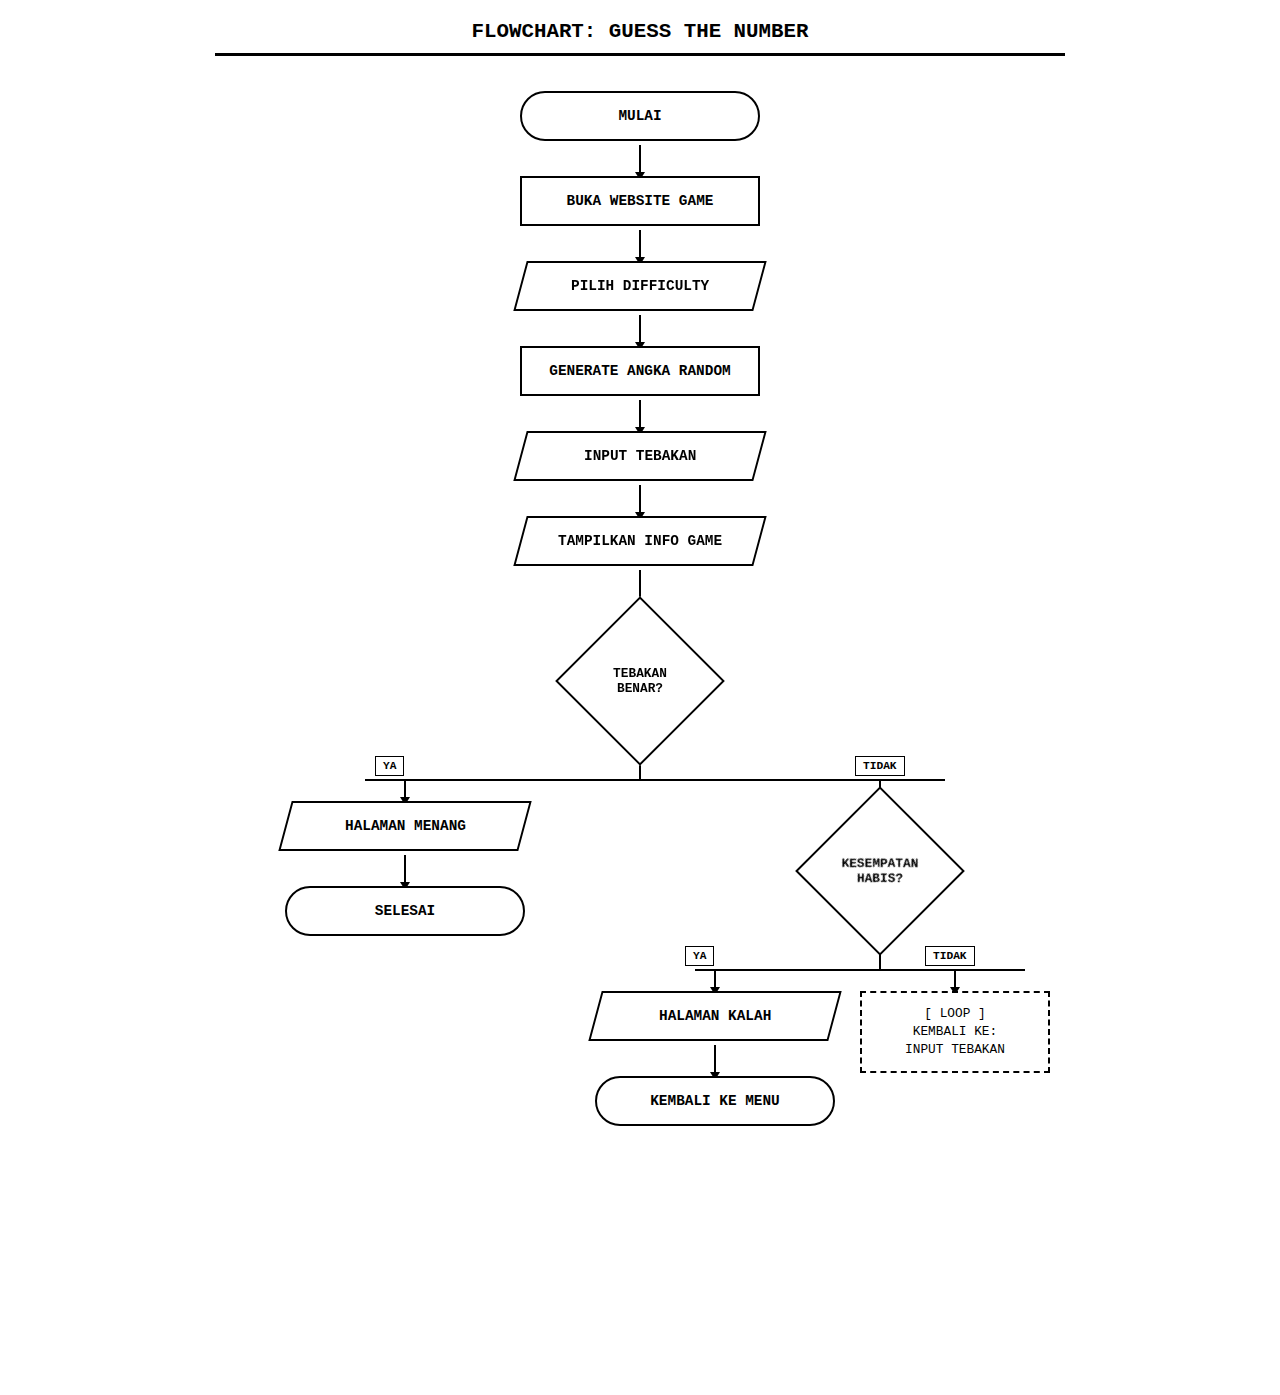
<file: index.html>
<!DOCTYPE html>
<html lang="id">
<head>
    <meta charset="UTF-8">
    <meta name="viewport" content="width=device-width, initial-scale=1.0">
    <title>Flowchart Guess The Number</title>
    <style>
        * { margin: 0; padding: 0; box-sizing: border-box; }
        
        body {
            background: white;
            font-family: 'Courier New', monospace;
            padding: 20px;
            display: flex;
            justify-content: center;
        }
        
        .container {
            position: relative;
            width: 850px;
        }
        
        h1 {
            text-align: center;
            text-transform: uppercase;
            border-bottom: 3px solid black;
            padding-bottom: 10px;
            margin-bottom: 35px;
            font-size: 1.3rem;
        }
        
        #canvas {
            position: absolute;
            top: 75px;
            left: 0;
            z-index: 1;
            pointer-events: none;
        }
        
        .shapes {
            position: relative;
            z-index: 2;
            padding-top: 75px;
        }
        
        .shape {
            position: absolute;
            background: white;
            border: 2px solid black;
            padding: 10px 18px;
            text-align: center;
            font-weight: bold;
            display: flex;
            align-items: center;
            justify-content: center;
            font-size: 0.9rem;
        }
        
        .terminator {
            border-radius: 35px;
            width: 240px;
            height: 50px;
        }
        
        .process {
            width: 240px;
            height: 50px;
        }
        
        .io {
            width: 240px;
            height: 50px;
            transform: skew(-15deg);
        }
        
        .io span {
            display: block;
            transform: skew(15deg);
        }
        
        .decision {
            width: 120px;
            height: 120px;
            transform: rotate(45deg);
        }
        
        .decision span {
            transform: rotate(-45deg);
            font-size: 0.8rem;
            width: 85px;
        }
        
        .label {
            position: absolute;
            background: white;
            border: 1px solid black;
            padding: 3px 7px;
            font-size: 0.7rem;
            font-weight: bold;
            z-index: 3;
        }
        
        .loop {
            position: absolute;
            background: white;
            border: 2px dashed black;
            padding: 12px;
            width: 190px;
            text-align: center;
            font-size: 0.8rem;
            line-height: 1.4;
            z-index: 2;
        }
    </style>
</head>
<body>
    <div class="container">
        <h1>Flowchart: Guess The Number</h1>
        
        <canvas id="canvas" width="850" height="1300"></canvas>
        
        <div class="shapes">
            <!-- Main Flow -->
            <div class="shape terminator" style="left: 305px; top: 0px;">MULAI</div>
            <div class="shape process" style="left: 305px; top: 85px;">BUKA WEBSITE GAME</div>
            <div class="shape io" style="left: 305px; top: 170px;"><span>PILIH DIFFICULTY</span></div>
            <div class="shape process" style="left: 305px; top: 255px;">GENERATE ANGKA RANDOM</div>
            <div class="shape io" style="left: 305px; top: 340px;"><span>INPUT TEBAKAN</span></div>
            <div class="shape io" style="left: 305px; top: 425px;"><span>TAMPILKAN INFO GAME</span></div>
            
            <!-- Decision 1 -->
            <div class="shape decision" style="left: 365px; top: 530px;">
                <span>TEBAKAN BENAR?</span>
            </div>
            
            <div class="label" style="left: 160px; top: 665px;">YA</div>
            <div class="label" style="left: 640px; top: 665px;">TIDAK</div>
            
            <!-- Branch Left (Win) -->
            <div class="shape io" style="left: 70px; top: 710px;"><span>HALAMAN MENANG</span></div>
            <div class="shape terminator" style="left: 70px; top: 795px;">SELESAI</div>
            
            <!-- Branch Right (Continue) -->
            <div class="shape decision" style="left: 605px; top: 720px;">
                <span>KESEMPATAN HABIS?</span>
            </div>
            
            <div class="label" style="left: 470px; top: 855px;">YA</div>
            <div class="label" style="left: 710px; top: 855px;">TIDAK</div>
            
            <!-- Lose path -->
            <div class="shape io" style="left: 380px; top: 900px;"><span>HALAMAN KALAH</span></div>
            <div class="shape terminator" style="left: 380px; top: 985px;">KEMBALI KE MENU</div>
            
            <!-- Loop indicator -->
            <div class="loop" style="left: 645px; top: 900px;">
                [ LOOP ]<br>
                KEMBALI KE:<br>
                INPUT TEBAKAN
            </div>
        </div>
    </div>
    
    <script>
        const canvas = document.getElementById('canvas');
        const ctx = canvas.getContext('2d');
        
        ctx.strokeStyle = '#000';
        ctx.fillStyle = '#000';
        ctx.lineWidth = 2;
        
        // Helper functions
        function drawLine(x1, y1, x2, y2) {
            ctx.beginPath();
            ctx.moveTo(x1, y1);
            ctx.lineTo(x2, y2);
            ctx.stroke();
        }
        
        function drawArrow(x, y, direction = 'down') {
            ctx.beginPath();
            if (direction === 'down') {
                ctx.moveTo(x - 5, y - 8);
                ctx.lineTo(x, y);
                ctx.lineTo(x + 5, y - 8);
            }
            ctx.closePath();
            ctx.fill();
        }
        
        // Center X for main flow
        const centerX = 425;
        
        // Main vertical flow
        drawLine(centerX, 50, centerX, 85);
        drawArrow(centerX, 85);
        
        drawLine(centerX, 135, centerX, 170);
        drawArrow(centerX, 170);
        
        drawLine(centerX, 220, centerX, 255);
        drawArrow(centerX, 255);
        
        drawLine(centerX, 305, centerX, 340);
        drawArrow(centerX, 340);
        
        drawLine(centerX, 390, centerX, 425);
        drawArrow(centerX, 425);
        
        drawLine(centerX, 475, centerX, 515);
        drawArrow(centerX, 515);
        
        // Decision 1 to branches
        drawLine(centerX, 590, centerX, 685);
        
        // Horizontal bar 1
        drawLine(150, 685, 730, 685);
        
        // Left branch (Win)
        drawLine(190, 685, 190, 710);
        drawArrow(190, 710);
        drawLine(190, 760, 190, 795);
        drawArrow(190, 795);
        
        // Right branch to Decision 2
        drawLine(665, 685, 665, 705);
        drawArrow(665, 705);
        
        // Decision 2 to sub-branches
        drawLine(665, 780, 665, 875);
        
        // Horizontal bar 2
        drawLine(480, 875, 810, 875);
        
        // Sub-branch left (Lose)
        drawLine(500, 875, 500, 900);
        drawArrow(500, 900);
        drawLine(500, 950, 500, 985);
        drawArrow(500, 985);
        
        // Sub-branch right (Loop)
        drawLine(740, 875, 740, 900);
        drawArrow(740, 900);
    </script>
</body>
</html>
</file>
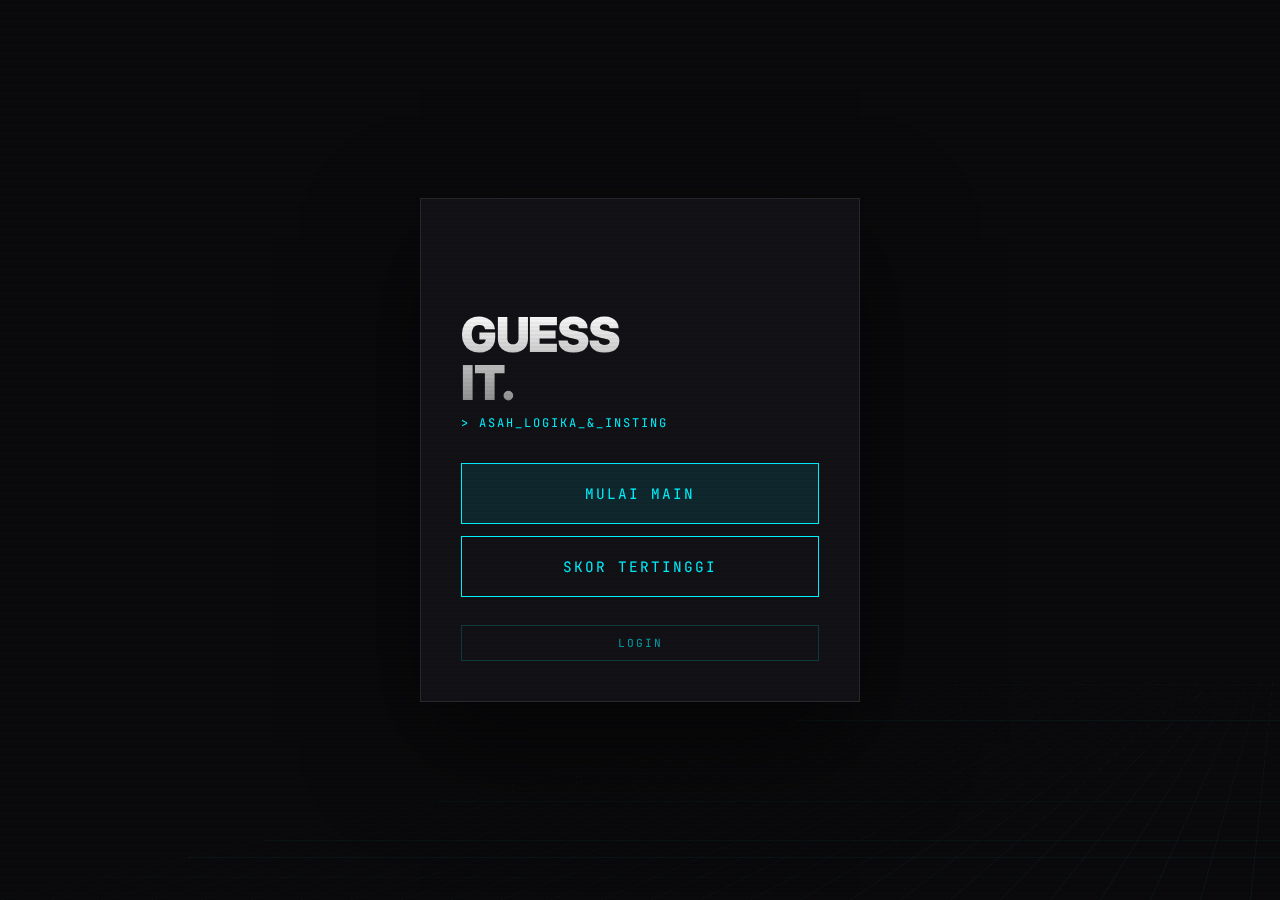
<file: legacy/game.html>
<!DOCTYPE html>
<html lang="id">

<head>
    <meta charset="UTF-8">
    <meta name="viewport" content="width=device-width, initial-scale=1.0">
    <title>GUESS IT | Cyber Arcade</title>
    <link rel="stylesheet" href="game.css">
</head>

<body>

    <!-- Atmospheric Elements -->
    <div class="grid-overlay"></div>
    <div class="scanlines"></div>
    <div id="screen-flash" class="screen-flash"></div>

    <div class="main-wrapper">

        <header class="nav-header">
            <button id="back-btn" class="back-btn" onclick="goBack()">Kembali</button>
        </header>

        <!-- Section: Main Menu -->
        <section id="page-menu" class="active">
            <h1>GUESS<br>IT.</h1>
            <p class="subtitle">&gt; ASAH_LOGIKA_&_INSTING</p>
            <div style="display: flex; flex-direction: column; gap: 0.75rem;">
                <button class="btn btn-primary" onclick="showPage('page-difficulty')">MULAI MAIN</button>
                <button class="btn" onclick="showLeaderboard()">SKOR TERTINGGI</button>
                <button class="btn btn-small" style="margin-top: 1rem; opacity: 0.6;"
                    onclick="showPage('page-login')">LOGIN</button>
            </div>
        </section>

        <!-- Section: Difficulty Selection -->
        <section id="page-difficulty">
            <h1>LEVEL.</h1>
            <p class="subtitle">&gt; PILIH_LEVEL</p>
            <div class="diff-list">
                <div class="diff-btn" onclick="startGame('easy')">
                    <span class="diff-name">MUDAH</span>
                    <span class="diff-info">1-10 [5_NYAWA]</span>
                </div>
                <div class="diff-btn" onclick="startGame('medium')">
                    <span class="diff-name">SEDANG</span>
                    <span class="diff-info">1-50 [7_NYAWA]</span>
                </div>
                <div class="diff-btn" onclick="startGame('hard')">
                    <span class="diff-name">SULIT</span>
                    <span class="diff-info">1-100 [10_NYAWA]</span>
                </div>
            </div>
        </section>

        <!-- Section: Game Play -->
        <section id="page-game">
            <div id="bg-target" class="bg-number">0</div>
            <div class="hearts-container" id="hearts-container">
                <!-- SVG Hearts injected via JS -->
            </div>

            <div class="stat-row">
                <div class="stat-cell">
                    <span class="stat-label">RANGE_MIN</span>
                    <span id="low-display" class="stat-value">0</span>
                </div>
                <div class="stat-cell">
                    <span class="stat-label">RANGE_MAX</span>
                    <span id="high-display" class="stat-value">0</span>
                </div>
            </div>

            <div class="feedback-area" id="feedback-msg"></div>

            <div class="input-section">
                <input type="number" id="guess-input" placeholder="00" min="1" max="100">
            </div>

            <button class="btn btn-primary" style="width: 100%; margin-bottom: 2rem;" onclick="checkGuess()">TEBAK
                ANGKA</button>

            <div class="history-bar" id="history-list">
                <!-- History tags injected here -->
            </div>
        </section>

        <!-- Section: Results -->
        <section id="page-result">
            <div id="result-content">
                <!-- Injected via JS -->
            </div>

            <div style="display: flex; flex-direction: column; gap: 0.75rem; margin-top: 2rem;">
                <button class="btn btn-primary" onclick="showPage('page-difficulty')">MAIN LAGI</button>
                <button class="btn" onclick="showPage('page-menu')">MENU UTAMA</button>
            </div>
        </section>

        <!-- Section: Leaderboard -->
        <section id="page-leaderboard">
            <h1>JUARA.</h1>
            <p class="subtitle">&gt; TOP_5_PLAYERS</p>

            <div id="leaderboard-content" class="leaderboard-list">
                <!-- Scores injected here -->
            </div>

            <button class="btn btn-primary" style="margin-top: 2rem;" onclick="showPage('page-menu', true)">KEMBALI KE
                MENU</button>
        </section>

        <!-- Section: Login -->
        <section id="page-login">
            <h1>LOGIN.</h1>
            <p class="subtitle">&gt; AKSES_KE_SISTEM</p>

            <div class="login-form">
                <div class="input-group">
                    <label>USERNAME</label>
                    <input type="text" id="login-username" placeholder="cyber_pilot_01">
                </div>
                <div class="input-group">
                    <label>PASSWORD</label>
                    <input type="password" id="login-password" placeholder="••••••••">
                </div>
                <button class="btn btn-primary" style="width: 100%; margin-top: 1rem;"
                    onclick="handleLogin()">OTENTIKASI</button>
            </div>
        </section>

    </div>

    <script src="game.js"></script>
</body>

</html>
</file>
<file: legacy/game.css>
@import url('https://fonts.googleapis.com/css2?family=Inter:wght@400;700;900&family=JetBrains+Mono:wght@400;700&display=swap');

:root {
    --bg-deep: #0a0a0c;
    --bg-panel: rgba(20, 20, 25, 0.8);
    --neon-cyan: #00f2ff;
    --neon-magenta: #ff00ff;
    --accent-red: #ff3e00;
    --text-primary: #ffffff;
    --text-dim: #88888e;
    --font-main: 'Inter', sans-serif;
    --font-data: 'JetBrains Mono', monospace;
    --transition-fast: 0.2s cubic-bezier(0.4, 0, 0.2, 1);
    --transition-slow: 0.6s cubic-bezier(0.16, 1, 0.3, 1);
}

* {
    margin: 0;
    padding: 0;
    box-sizing: border-box;
}

body {
    background-color: var(--bg-deep);
    color: var(--text-primary);
    font-family: var(--font-main);
    min-height: 100vh;
    display: flex;
    align-items: center;
    justify-content: center;
    overflow-x: hidden;
    overflow-y: auto;
    position: relative;
    -webkit-font-smoothing: antialiased;
}

/* Custom Scrollbar */
::-webkit-scrollbar {
    width: 6px;
}

::-webkit-scrollbar-track {
    background: var(--bg-deep);
}

::-webkit-scrollbar-thumb {
    background: rgba(0, 242, 255, 0.2);
    border-radius: 10px;
    border: 1px solid rgba(0, 242, 255, 0.1);
}

::-webkit-scrollbar-thumb:hover {
    background: var(--neon-cyan);
    box-shadow: 0 0 10px var(--neon-cyan);
}

/* Atmospheric Elements */
.grid-overlay {
    position: fixed;
    top: 0;
    left: 0;
    width: 200%;
    height: 200%;
    background-image:
        linear-gradient(rgba(0, 242, 255, 0.05) 1px, transparent 1px),
        linear-gradient(90deg, rgba(0, 242, 255, 0.05) 1px, transparent 1px);
    background-size: 50px 50px;
    transform: perspective(500px) rotateX(60deg) translateY(-50%);
    z-index: -1;
    animation: gridMove 20s linear infinite;
}

@keyframes gridMove {
    0% {
        transform: perspective(500px) rotateX(60deg) translateY(-50%);
    }

    100% {
        transform: perspective(500px) rotateX(60deg) translateY(0%);
    }
}

.scanlines {
    position: fixed;
    top: 0;
    left: 0;
    width: 100%;
    height: 100%;
    background: linear-gradient(to bottom,
            rgba(18, 16, 16, 0) 50%,
            rgba(0, 0, 0, 0.1) 50%);
    background-size: 100% 4px;
    z-index: 1000;
    pointer-events: none;
    opacity: 0.3;
}

/* Screen Flash Effect */
.screen-flash {
    position: fixed;
    top: 0;
    left: 0;
    width: 100%;
    height: 100%;
    pointer-events: none;
    z-index: 1001;
    opacity: 0;
}

.flash-red {
    background-color: var(--accent-red);
    animation: flashOnce 0.3s ease-out;
}

.flash-cyan {
    background-color: var(--neon-cyan);
    animation: flashOnce 0.3s ease-out;
}

@keyframes flashOnce {
    0% {
        opacity: 0.3;
    }

    100% {
        opacity: 0;
    }
}

/* Main Wrapper */
.main-wrapper {
    width: 100%;
    max-width: 440px;
    padding: 6rem 2.5rem 2.5rem 2.5rem;
    background: var(--bg-panel);
    border: 1px solid rgba(255, 255, 255, 0.1);
    backdrop-filter: blur(20px);
    position: relative;
    z-index: 10;
    box-shadow: 0 40px 100px rgba(0, 0, 0, 0.5);
}

.nav-header {
    display: flex;
    justify-content: flex-start;
    align-items: center;
    padding: 2rem 2.5rem;
    position: absolute;
    top: 0;
    left: 0;
    right: 0;
    z-index: 20;
}

.back-btn {
    background: rgba(0, 242, 255, 0.05);
    border: 1px solid rgba(0, 242, 255, 0.2);
    color: var(--neon-cyan);
    font-family: var(--font-data);
    font-size: 0.7rem;
    padding: 0.5rem 0.8rem;
    text-transform: uppercase;
    letter-spacing: 1px;
    cursor: pointer;
    opacity: 0;
    transform: translateX(-10px);
    transition: all var(--transition-fast);
    display: flex;
    align-items: center;
    gap: 0.5rem;
}

.back-btn::before {
    content: '⟨';
    font-size: 1rem;
}

.back-btn.visible {
    opacity: 1;
    transform: translateX(0);
}

.back-btn:hover {
    background: rgba(0, 242, 255, 0.15);
    border-color: var(--neon-cyan);
    box-shadow: 0 0 15px rgba(0, 242, 255, 0.3);
}

/* Typography */
h1 {
    font-size: 3rem;
    font-weight: 900;
    letter-spacing: -1.5px;
    line-height: 1;
    text-transform: uppercase;
    margin-bottom: 0.5rem;
    background: linear-gradient(to bottom, #fff, #888);
    -webkit-background-clip: text;
    background-clip: text;
    -webkit-text-fill-color: transparent;
}

.subtitle {
    font-family: var(--font-data);
    font-size: 0.75rem;
    color: var(--neon-cyan);
    text-transform: uppercase;
    letter-spacing: 2px;
    margin-bottom: 2rem;
}

/* Sections */
section {
    display: none;
    opacity: 0;
    transform: scale(0.95);
    transition: all var(--transition-slow);
}

section.active {
    display: flex;
    flex-direction: column;
    opacity: 1;
    transform: scale(1);
    margin-top: 1rem;
}

/* Game Elements */
.hearts-container {
    display: flex;
    gap: 0.5rem;
    margin-bottom: 1.5rem;
}

.heart {
    width: 24px;
    height: 24px;
    fill: var(--neon-magenta);
    filter: drop-shadow(0 0 5px var(--neon-magenta));
    transition: all 0.3s ease;
}

.heart.lost {
    fill: #222;
    filter: none;
    transform: scale(0.8) translateY(5px);
    opacity: 0.3;
}

.stat-row {
    display: grid;
    grid-template-columns: 1fr 1fr;
    gap: 1px;
    background: rgba(255, 255, 255, 0.1);
    border: 1px solid rgba(255, 255, 255, 0.1);
    margin-bottom: 2rem;
}

.stat-cell {
    padding: 1rem;
    background: var(--bg-deep);
    text-align: center;
}

.stat-label {
    display: block;
    font-family: var(--font-data);
    font-size: 0.6rem;
    color: var(--text-dim);
    text-transform: uppercase;
    margin-bottom: 0.25rem;
}

.stat-value {
    font-family: var(--font-data);
    font-size: 1.25rem;
    color: #fff;
}

/* Input Area */
.input-section {
    position: relative;
    margin-bottom: 2rem;
}

input[type="number"] {
    width: 100%;
    background: none;
    border: none;
    border-bottom: 2px solid var(--text-dim);
    color: #fff;
    font-family: var(--font-data);
    font-size: 5rem;
    text-align: center;
    padding: 1rem 0;
    outline: none;
    transition: border-color var(--transition-fast);
}

input[type="number"]:focus {
    border-color: var(--neon-cyan);
}

.feedback-area {
    height: 1.5rem;
    text-align: center;
    font-family: var(--font-data);
    font-size: 0.7rem;
    color: var(--neon-magenta);
    text-transform: uppercase;
    margin-bottom: 1rem;
}

/* Buttons */
.btn {
    padding: 1.25rem;
    background: none;
    border: 1px solid var(--neon-cyan);
    color: var(--neon-cyan);
    font-family: var(--font-data);
    font-size: 0.9rem;
    text-transform: uppercase;
    letter-spacing: 2px;
    cursor: pointer;
    transition: all var(--transition-fast);
    position: relative;
    overflow: hidden;
}

.btn:hover {
    background: var(--neon-cyan);
    color: #000;
    box-shadow: 0 0 20px rgba(0, 242, 255, 0.4);
}

.btn-primary {
    background: rgba(0, 242, 255, 0.1);
}

.btn-small {
    padding: 0.6rem 1rem;
    font-size: 0.7rem;
    border-color: rgba(0, 242, 255, 0.3);
}

/* Difficulty List */
.diff-list {
    display: flex;
    flex-direction: column;
    gap: 0.75rem;
}

.diff-btn {
    padding: 1.5rem;
    border: 1px solid rgba(255, 255, 255, 0.1);
    background: rgba(255, 255, 255, 0.02);
    display: flex;
    justify-content: space-between;
    align-items: center;
    cursor: pointer;
    transition: all var(--transition-fast);
}

.diff-btn:hover {
    border-color: var(--neon-magenta);
    background: rgba(255, 0, 255, 0.05);
}

.diff-name {
    font-weight: 700;
    font-size: 1.25rem;
    letter-spacing: -0.5px;
}

.diff-info {
    font-family: var(--font-data);
    font-size: 0.7rem;
    color: var(--text-dim);
}

/* History */
.history-bar {
    display: flex;
    gap: 0.5rem;
    overflow-x: auto;
    padding-bottom: 0.5rem;
    scrollbar-width: none;
}

.hist-tag {
    flex-shrink: 0;
    padding: 0.25rem 0.6rem;
    background: rgba(255, 255, 255, 0.05);
    font-family: var(--font-data);
    font-size: 0.7rem;
    color: var(--text-dim);
}

/* Animations */
.shake {
    animation: shakeAnim 0.4s cubic-bezier(.36, .07, .19, .97) both;
}

@keyframes shakeAnim {

    10%,
    90% {
        transform: translate3d(-1px, 0, 0);
    }

    20%,
    80% {
        transform: translate3d(2px, 0, 0);
    }

    30%,
    50%,
    70% {
        transform: translate3d(-4px, 0, 0);
    }

    40%,
    60% {
        transform: translate3d(4px, 0, 0);
    }
}

/* Results */
.result-status {
    font-size: 4rem;
    font-weight: 900;
    letter-spacing: -2px;
    margin-bottom: 1rem;
}

.win-color {
    color: var(--neon-cyan);
    text-shadow: 0 0 20px var(--neon-cyan);
}

.lose-color {
    color: var(--accent-red);
    text-shadow: 0 0 20px var(--accent-red);
}

/* Datamosh & Scanline Effects */
.glitch-active {
    animation: datamosh-slice 0.2s steps(2, end) both;
    position: relative;
    overflow: hidden;
}

/* Variant: Error Glitch (Red/Chaotic) */
.glitch-error {
    animation: datamosh-slice 0.15s steps(3, end) both infinite;
    filter: saturate(2) hue-rotate(-10deg);
}

.glitch-error::before {
    content: '';
    position: absolute;
    inset: 0;
    background: rgba(255, 0, 0, 0.1);
    z-index: 5;
    pointer-events: none;
}

/* Variant: Success Glitch (Cyan/Clean) */
.glitch-success {
    animation: success-impact 0.4s cubic-bezier(0.19, 1, 0.22, 1) both;
}

@keyframes success-impact {
    0% {
        filter: brightness(3) contrast(1.2);
        transform: scale(1.02);
    }

    100% {
        filter: brightness(1) contrast(1);
        transform: scale(1);
    }
}

/* Horizontal Slicing Effect */
@keyframes datamosh-slice {
    0% {
        transform: translate(0);
        clip-path: inset(0 0 0 0);
    }

    20% {
        transform: translate(-15px, 5px);
        clip-path: inset(10% 0 85% 0);
    }

    40% {
        transform: translate(20px, -5px);
        clip-path: inset(40% 0 43% 0);
    }

    60% {
        transform: translate(-10px, 8px);
        clip-path: inset(80% 0 5% 0);
    }

    80% {
        transform: translate(15px, 0);
        clip-path: inset(20% 0 70% 0);
    }

    100% {
        transform: translate(0);
        clip-path: inset(0 0 0 0);
    }
}

/* Intense Scanline Flicker */
.scanline-flicker {
    animation: scanline-intensity 0.1s ease-in-out infinite alternate;
}

@keyframes scanline-intensity {
    from {
        opacity: 0.1;
    }

    to {
        opacity: 0.8;
        filter: brightness(3) contrast(2);
    }
}

/* Signal Loss Color Blocks */
.signal-block {
    position: absolute;
    width: 100%;
    height: 15%;
    background: var(--block-color, repeating-linear-gradient(90deg, var(--neon-cyan), var(--neon-magenta) 50px));
    opacity: 0.4;
    pointer-events: none;
    z-index: 100;
    animation: block-drift 0.1s steps(2) infinite;
}

@keyframes block-drift {
    0% {
        top: 0;
        left: -10%;
    }

    50% {
        top: 50%;
        left: 10%;
    }

    100% {
        top: 100%;
        left: -5%;
    }
}

/* Feedback Pulse (Enhanced) */
.correct-pulse {
    animation: correct-impact 0.3s cubic-bezier(0.19, 1, 0.22, 1) both;
}

@keyframes correct-impact {
    0% {
        filter: brightness(5) white-balance(100%);
        transform: scale(1.05);
    }

    100% {
        filter: brightness(1);
        transform: scale(1);
    }
}

/* Leaderboard List */
.leaderboard-list {
    display: flex;
    flex-direction: column;
    gap: 0.5rem;
    margin-top: 1rem;
    max-height: 400px;
    overflow-y: auto;
    padding-right: 0.5rem;
}

.score-entry {
    display: flex;
    justify-content: space-between;
    align-items: center;
    padding: 1rem 1.5rem;
    background: rgba(255, 255, 255, 0.02);
    border: 1px solid rgba(255, 255, 255, 0.05);
    font-family: var(--font-data);
    animation: slideIn 0.3s ease-out both;
}

.rank-tag {
    color: var(--neon-cyan);
    font-weight: 700;
    margin-right: 1rem;
}

.score-value {
    color: var(--neon-magenta);
    font-weight: 700;
}

.player-name-tag {
    color: #fff;
    font-weight: 700;
    letter-spacing: 1px;
}

.diff-tag {
    font-size: 0.6rem;
    padding: 2px 6px;
    background: rgba(255, 255, 255, 0.05);
    color: var(--text-dim);
    border: 1px solid rgba(255, 255, 255, 0.1);
}

/* Name Entry Area */
.name-entry-area {
    margin-top: 1.5rem;
    display: flex;
    flex-direction: column;
    gap: 0.75rem;
    padding: 1.5rem;
    background: rgba(0, 242, 255, 0.03);
    border: 1px dashed rgba(0, 242, 255, 0.2);
}

#player-name {
    background: var(--bg-deep);
    border: 1px solid rgba(255, 255, 255, 0.1);
    padding: 0.75rem;
    color: var(--neon-cyan);
    font-family: var(--font-data);
    text-align: center;
    outline: none;
    letter-spacing: 3px;
    font-size: 1.1rem;
}

#player-name:focus {
    border-color: var(--neon-cyan);
    box-shadow: 0 0 15px rgba(0, 242, 255, 0.3);
}

#player-name:disabled {
    opacity: 0.5;
    background: rgba(0, 0, 0, 0.2);
}

.diff-tag {
    font-size: 0.6rem;
    color: var(--text-dim);
    border: 1px solid var(--text-dim);
    padding: 2px 4px;
    margin-right: 1rem;
}

@keyframes slideIn {
    from {
        opacity: 0;
        transform: translateX(20px);
    }

    to {
        opacity: 1;
        transform: translateX(0);
    }
}

.win-text-small {
    color: var(--neon-cyan);
    font-family: var(--font-data);
    font-size: 0.8rem;
    margin-top: 0.5rem;
}

/* Login Form */
.login-form {
    display: flex;
    flex-direction: column;
    gap: 1.5rem;
}

.input-group {
    display: flex;
    flex-direction: column;
    gap: 0.5rem;
}

.input-group label {
    font-family: var(--font-data);
    font-size: 0.65rem;
    color: var(--text-dim);
    letter-spacing: 1px;
}

.input-group input {
    background: rgba(255, 255, 255, 0.03);
    border: 1px solid rgba(255, 255, 255, 0.1);
    padding: 1rem;
    color: #fff;
    font-family: var(--font-data);
    outline: none;
    transition: all var(--transition-fast);
}

.input-group input:focus {
    border-color: var(--neon-cyan);
    background: rgba(0, 242, 255, 0.05);
    box-shadow: 0 0 15px rgba(0, 242, 255, 0.1);
}
</file>
